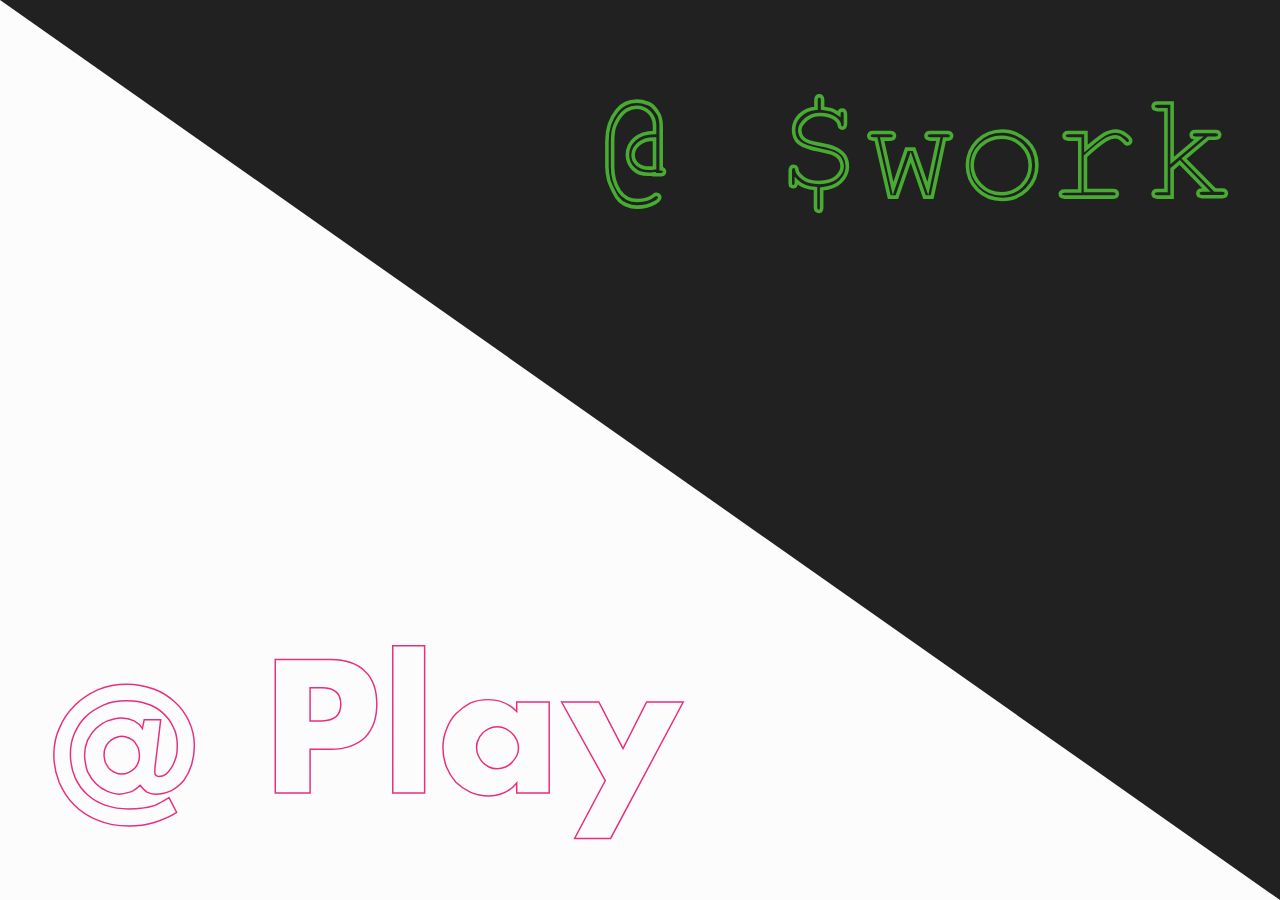
<file: index.html>
<!DOCTYPE html>

<html lang="en">

<head>
    <meta charset="UTF-8">
    <meta name="viewport" content="width=device-width, initial-scale=1">
    <title>Svayam Mishra</title>
    
    <!-- styles -->
    <link rel="stylesheet" type="text/css" href="assets/css/landing.css">
    
    <!-- JavaScript -->
    <script src="https://ajax.googleapis.com/ajax/libs/jquery/3.2.1/jquery.min.js"></script>
    <script src="assets/js/landing.js" type="text/javascript"></script>
</head>

<body>
    <div>
        <!-- links to content (through images) -->
        <a href="play.html" class="play">
            <img src="assets/images/playlogo.svg" alt="@ play" id="plink">
        </a>
        <a href="work.html" class="work">
            <img src="assets/images/worklogo.svg" alt="@ $work" id="wlink">
        </a>
    </div>
</body>

</html>
</file>
<file: assets/css/landing.css>
a {
    /* styling for links */
    position: absolute;
    top: 0;
    left: 0;
    height: 100vh;
    width: 100%;
    display: block;
}

a:first-child {
    /* Lower triangle / button link to Play section */
    -webkit-clip-path: polygon(0 0, 0 100vh, 100% 100vh);
    clip-path: polygon(0 0, 0 100vh, 100% 100vh);
    background: #fcfcfc;
}

a:last-child {
    /* Upper triangle / button link to Work section */
    -webkit-clip-path: polygon(0 0, 100% 0, 100% 100vh);
    clip-path: polygon(0 0, 100% 0, 100% 100vh);
    background: #212121;
}

#wlink {
    /* SVG file for Work section */
    position: absolute;
    max-width: 50%;
    right: 3.55%;
    /* anchoring it to top right */
    top: 5%;
    margin: auto;
}

#plink {
    /* SVG file for Play section */
    position: absolute;
    max-width: 50%;
    left: 3.55%;
    bottom: 5%;
    /* anchoring it to bottom left */
    margin: auto;
}
</file>
